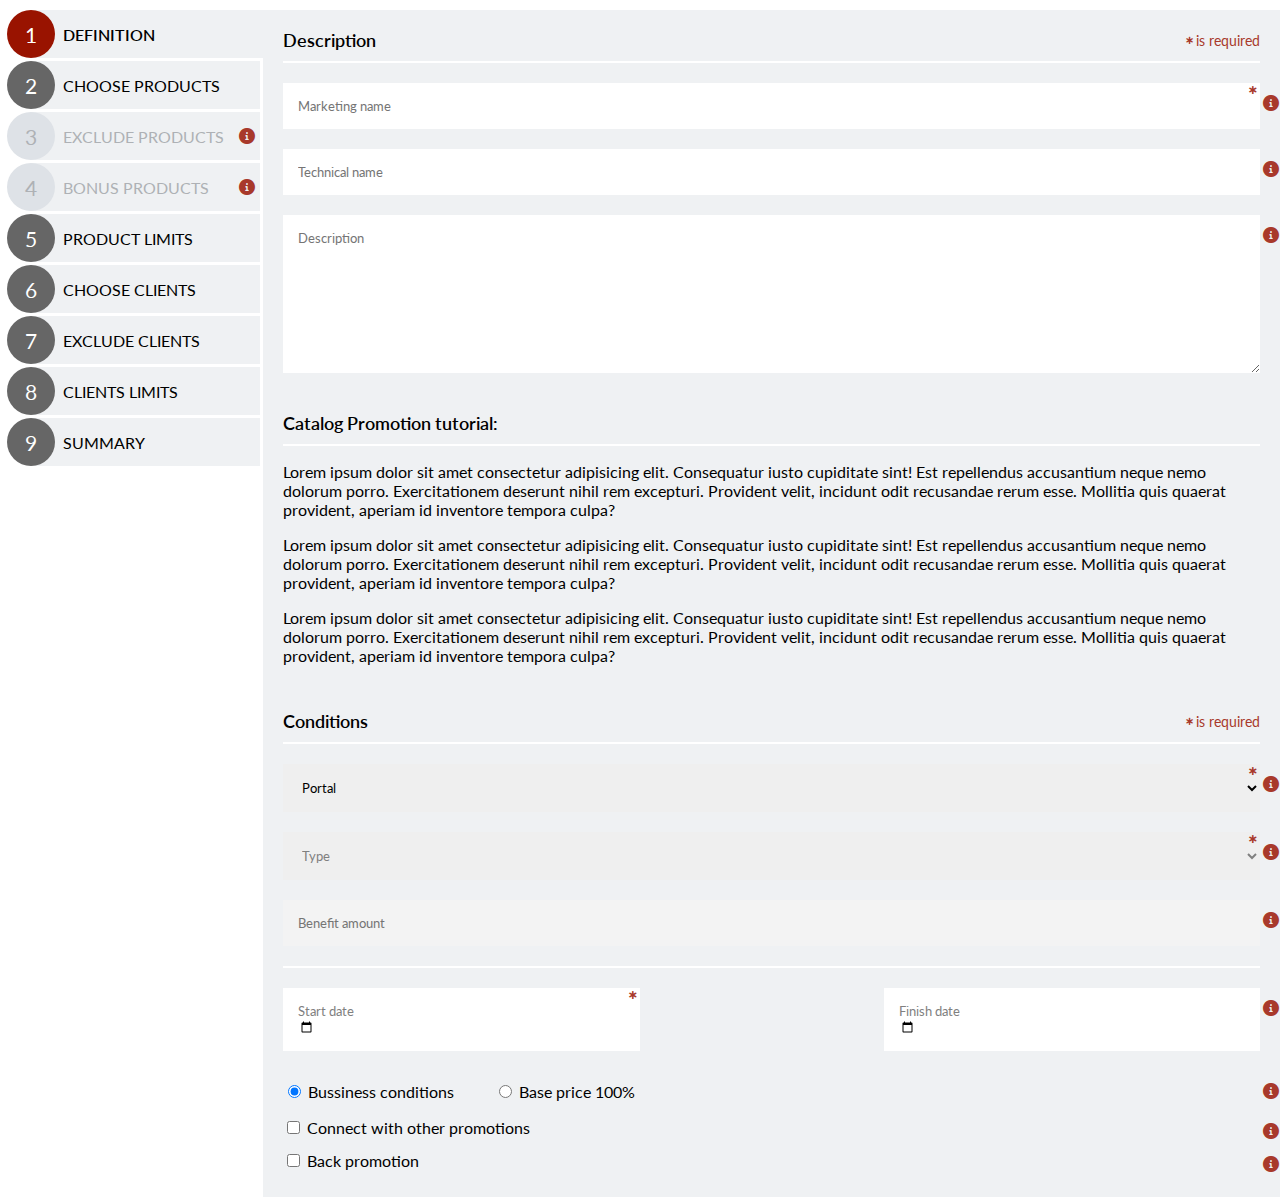
<file: index.html>
<!DOCTYPE html>
<html lang="en">
  <head>
    <meta charset="UTF-8" />
    <meta name="viewport" content="width=device-width, initial-scale=1.0" />
    <link
      rel="stylesheet"
      href="https://cdnjs.cloudflare.com/ajax/libs/font-awesome/6.0.0/css/all.min.css"
      integrity="sha512-9usAa10IRO0HhonpyAIVpjrylPvoDwiPUiKdWk5t3PyolY1cOd4DSE0Ga+ri4AuTroPR5aQvXU9xC6qOPnzFeg=="
      crossorigin="anonymous"
      referrerpolicy="no-referrer"
    />
    <link rel="stylesheet" href="style.css" />
    <script src="scripts/script.js" defer></script>
    <script src="scripts/nav.js" defer></script>

    <title>Document</title>
  </head>
  <body>
    <nav>
      <div class="menu_item active" data-redirect="index">
        <div class="step_count">1</div>
        <div class="step_name">definition</div>
      </div>
      <div class="menu_item" data-redirect="subpages/choose_products">
        <div class="step_count">2</div>
        <div class="step_name">choose products</div>
      </div>
      <div class="menu_item disabled" data-redirect="subpages/exclude_products">
        <div class="step_count">3</div>
        <div class="step_name">exclude products</div>
      </div>
      <div class="menu_item disabled" data-redirect="subpages/bonus_products">
        <div class="step_count">4</div>
        <div class="step_name">bonus products</div>
      </div>
      <div class="menu_item" data-redirect="subpages/product_limits">
        <div class="step_count">5</div>
        <div class="step_name">product limits</div>
      </div>
      <div class="menu_item" data-redirect="subpages/choose_clients">
        <div class="step_count">6</div>
        <div class="step_name">choose clients</div>
      </div>
      <div class="menu_item" data-redirect="subpages/exclude_clients">
        <div class="step_count">7</div>
        <div class="step_name">exclude clients</div>
      </div>
      <div class="menu_item" data-redirect="subpages/clients_limits">
        <div class="step_count">8</div>
        <div class="step_name">clients limits</div>
      </div>
      <div class="menu_item" data-redirect="subpages/summary">
        <div class="step_count">9</div>
        <div class="step_name">summary</div>
      </div>
    </nav>
    <main>
      <div class="data_input">
        <div class="left">
          <div class="section">
            <span class="title">
              <span class="name">Description</span>
              <span class="info"><i class="fa-solid fa-star-of-life"></i> is required</span>
            </span>
            <div class="divider"></div>
            <div class="info_icon">
              <div class="required">
                <input type="text" id="marketing_name" required placeholder="Marketing name" />
              </div>
            </div>
            <div class="info_icon">
              <input type="text" id="technical_name" placeholder="Technical name" />
            </div>
            <div class="info_icon">
              <textarea id="description" cols="30" rows="8" placeholder="Description"></textarea>
            </div>
          </div>
          <div class="section">
            <span class="title">
              <span class="name">Catalog Promotion tutorial:</span>
            </span>
            <div class="divider"></div>
            <p>
              Lorem ipsum dolor sit amet consectetur adipisicing elit. Consequatur iusto cupiditate sint! Est repellendus accusantium neque nemo dolorum porro. Exercitationem deserunt nihil rem excepturi. Provident velit, incidunt odit recusandae
              rerum esse. Mollitia quis quaerat provident, aperiam id inventore tempora culpa?
            </p>
            <p>
              Lorem ipsum dolor sit amet consectetur adipisicing elit. Consequatur iusto cupiditate sint! Est repellendus accusantium neque nemo dolorum porro. Exercitationem deserunt nihil rem excepturi. Provident velit, incidunt odit recusandae
              rerum esse. Mollitia quis quaerat provident, aperiam id inventore tempora culpa?
            </p>
            <p>
              Lorem ipsum dolor sit amet consectetur adipisicing elit. Consequatur iusto cupiditate sint! Est repellendus accusantium neque nemo dolorum porro. Exercitationem deserunt nihil rem excepturi. Provident velit, incidunt odit recusandae
              rerum esse. Mollitia quis quaerat provident, aperiam id inventore tempora culpa?
            </p>
          </div>
        </div>
        <div class="right">
          <div class="section">
            <span class="title">
              <span class="name">Conditions</span>
              <span class="info"><i class="fa-solid fa-star-of-life"></i> is required</span>
            </span>
            <div class="divider"></div>
            <div class="info_icon">
              <div class="required">
                <select required name="" id="dropdown1" value="portal">
                  <option value="portal">Portal</option>
                  <option value="lorem">Lorem</option>
                  <option value="ipsum">Ipsum</option>
                  <option value="dolor">Dolor</option>
                </select>
              </div>
            </div>
            <div class="info_icon">
              <div class="required">
                <select required name="" id="dropdown2">
                  <option value="" disabled selected hidden>Type</option>
                  <option value="sit">Sit</option>
                  <option value="amet">Amet</option>
                  <option value="consectetur">Consectetur</option>
                  <option value="adipisicing">Adipisicing</option>
                </select>
              </div>
            </div>
            <div class="info_icon">
              <input type="number" name="" id="benefit_amount" placeholder="Benefit amount" />
            </div>
            <div class="divider"></div>
            <div class="dates info_icon">
              <div class="required">
                <input required type="date" id="start_date" oninput="this.className=(this.value!=''?'has_value':'')" placeholder="Start date" />
              </div>
              <input type="date" id="finish_date" oninput="this.className=(this.value!=''?'has_value':'')" placeholder="Finish date" />
            </div>
            <div class="prices info_icon">
              <div class="radio_input">
                <input type="radio" checked name="price" id="price_bussiness" value="bussiness" />
                <label for="price_bussiness">Bussiness conditions</label>
              </div>
              <div class="radio_input">
                <input type="radio" name="price" id="price_base" value="base" />
                <label for="price_base">Base price 100%</label>
              </div>
            </div>
            <div class="info_icon">
              <input type="checkbox" name="" id="connect_w_other" />
              <label for="connect_w_other">Connect with other promotions</label>
            </div>
            <div class="info_icon">
              <input type="checkbox" name="" id="back_promotion" />
              <label for="back_promotion">Back promotion</label>
            </div>
          </div>
        </div>
      </div>
    </main>
  </body>
</html>
</file>
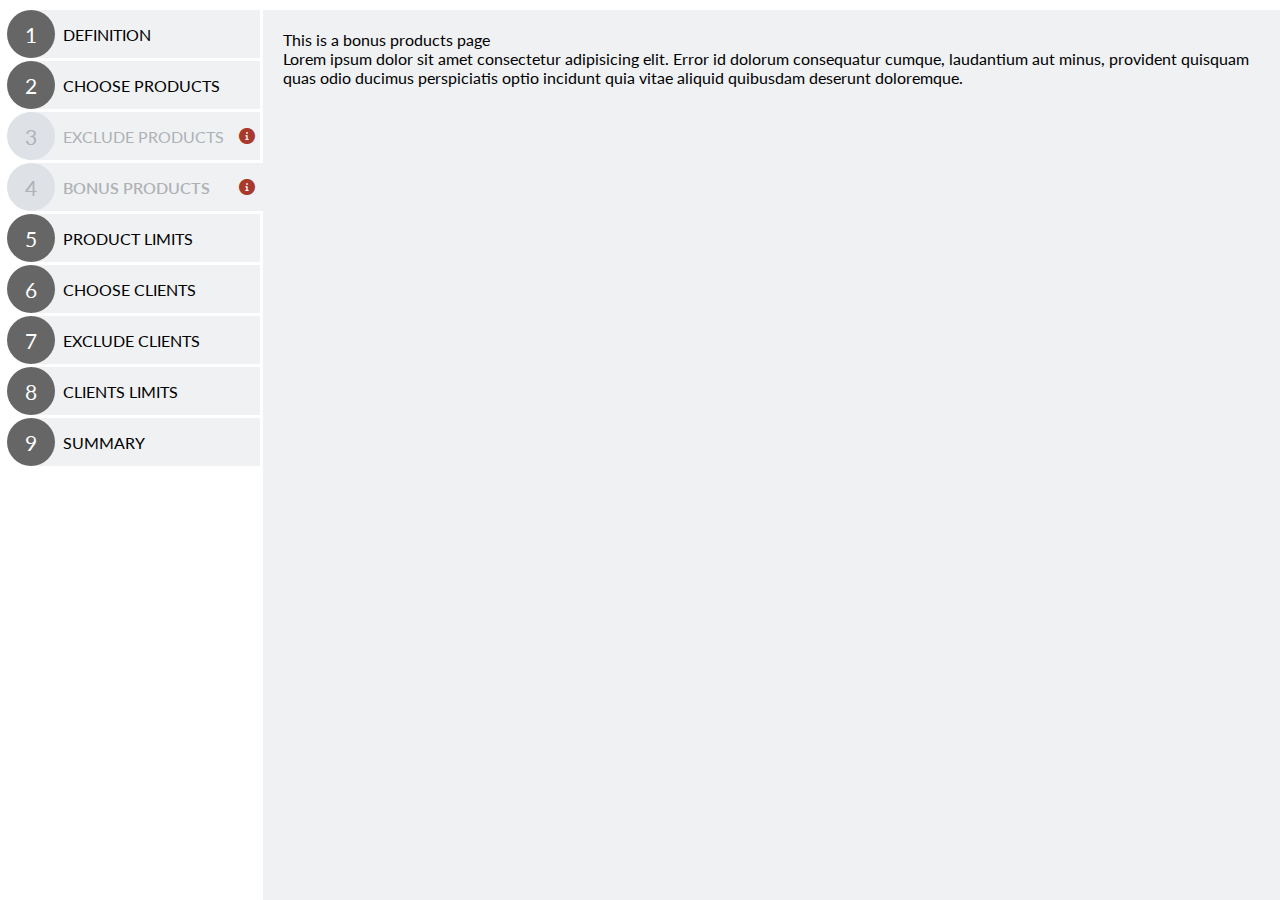
<file: subpages/bonus_products.html>
<!DOCTYPE html>
<html lang="en">
  <head>
    <meta charset="UTF-8" />
    <meta name="viewport" content="width=device-width, initial-scale=1.0" />
    <link
      rel="stylesheet"
      href="https://cdnjs.cloudflare.com/ajax/libs/font-awesome/6.0.0/css/all.min.css"
      integrity="sha512-9usAa10IRO0HhonpyAIVpjrylPvoDwiPUiKdWk5t3PyolY1cOd4DSE0Ga+ri4AuTroPR5aQvXU9xC6qOPnzFeg=="
      crossorigin="anonymous"
      referrerpolicy="no-referrer"
    />
    <link rel="stylesheet" href="../style.css" />
    <script src="../scripts/nav.js" defer></script>

    <title>Document</title>
  </head>
  <body>
    <nav>
      <div class="menu_item" data-redirect="index">
        <div class="step_count">1</div>
        <div class="step_name">definition</div>
      </div>
      <div class="menu_item" data-redirect="subpages/choose_products">
        <div class="step_count">2</div>
        <div class="step_name">choose products</div>
      </div>
      <div class="menu_item disabled" data-redirect="subpages/exclude_products">
        <div class="step_count">3</div>
        <div class="step_name">exclude products</div>
      </div>
      <div class="menu_item disabled active" data-redirect="subpages/bonus_products">
        <div class="step_count">4</div>
        <div class="step_name">bonus products</div>
      </div>
      <div class="menu_item" data-redirect="subpages/product_limits">
        <div class="step_count">5</div>
        <div class="step_name">product limits</div>
      </div>
      <div class="menu_item" data-redirect="subpages/choose_clients">
        <div class="step_count">6</div>
        <div class="step_name">choose clients</div>
      </div>
      <div class="menu_item" data-redirect="subpages/exclude_clients">
        <div class="step_count">7</div>
        <div class="step_name">exclude clients</div>
      </div>
      <div class="menu_item" data-redirect="subpages/clients_limits">
        <div class="step_count">8</div>
        <div class="step_name">clients limits</div>
      </div>
      <div class="menu_item" data-redirect="subpages/summary">
        <div class="step_count">9</div>
        <div class="step_name">summary</div>
      </div>
    </nav>
    <main>
      This is a bonus products page
      <br />
      Lorem ipsum dolor sit amet consectetur adipisicing elit. Error id dolorum consequatur cumque, laudantium aut minus, provident quisquam quas odio ducimus perspiciatis optio incidunt quia vitae aliquid quibusdam deserunt doloremque.
    </main>
  </body>
</html>
</file>
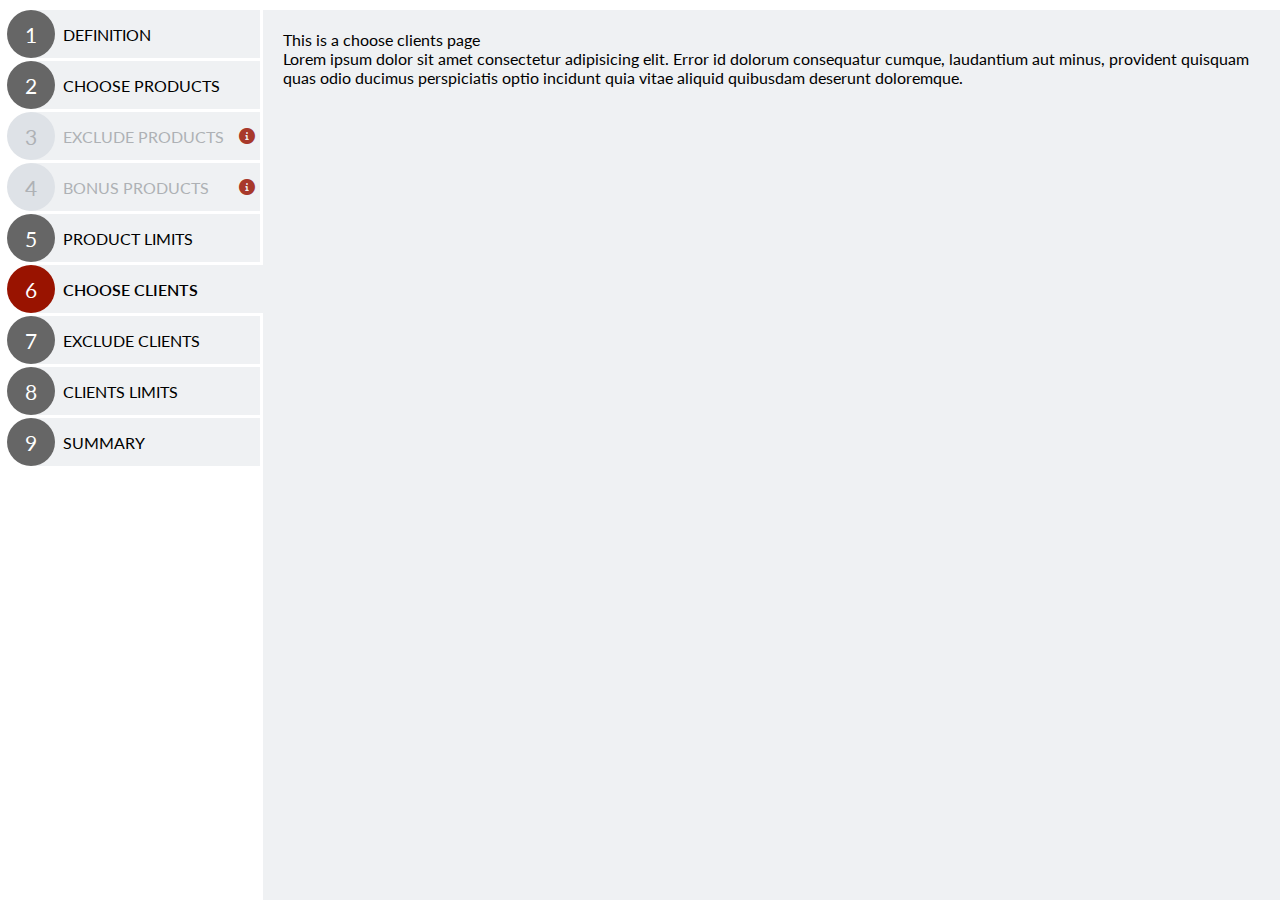
<file: subpages/choose_clients.html>
<!DOCTYPE html>
<html lang="en">
  <head>
    <meta charset="UTF-8" />
    <meta name="viewport" content="width=device-width, initial-scale=1.0" />
    <link
      rel="stylesheet"
      href="https://cdnjs.cloudflare.com/ajax/libs/font-awesome/6.0.0/css/all.min.css"
      integrity="sha512-9usAa10IRO0HhonpyAIVpjrylPvoDwiPUiKdWk5t3PyolY1cOd4DSE0Ga+ri4AuTroPR5aQvXU9xC6qOPnzFeg=="
      crossorigin="anonymous"
      referrerpolicy="no-referrer"
    />
    <link rel="stylesheet" href="../style.css" />
    <script src="../scripts/nav.js" defer></script>

    <title>Document</title>
  </head>
  <body>
    <nav>
      <div class="menu_item" data-redirect="index">
        <div class="step_count">1</div>
        <div class="step_name">definition</div>
      </div>
      <div class="menu_item" data-redirect="subpages/choose_products">
        <div class="step_count">2</div>
        <div class="step_name">choose products</div>
      </div>
      <div class="menu_item disabled" data-redirect="subpages/exclude_products">
        <div class="step_count">3</div>
        <div class="step_name">exclude products</div>
      </div>
      <div class="menu_item disabled" data-redirect="subpages/bonus_products">
        <div class="step_count">4</div>
        <div class="step_name">bonus products</div>
      </div>
      <div class="menu_item" data-redirect="subpages/product_limits">
        <div class="step_count">5</div>
        <div class="step_name">product limits</div>
      </div>
      <div class="menu_item active" data-redirect="subpages/choose_clients">
        <div class="step_count">6</div>
        <div class="step_name">choose clients</div>
      </div>
      <div class="menu_item" data-redirect="subpages/exclude_clients">
        <div class="step_count">7</div>
        <div class="step_name">exclude clients</div>
      </div>
      <div class="menu_item" data-redirect="subpages/clients_limits">
        <div class="step_count">8</div>
        <div class="step_name">clients limits</div>
      </div>
      <div class="menu_item" data-redirect="subpages/summary">
        <div class="step_count">9</div>
        <div class="step_name">summary</div>
      </div>
    </nav>
    <main>
      This is a choose clients page
      <br />
      Lorem ipsum dolor sit amet consectetur adipisicing elit. Error id dolorum consequatur cumque, laudantium aut minus, provident quisquam quas odio ducimus perspiciatis optio incidunt quia vitae aliquid quibusdam deserunt doloremque.
    </main>
  </body>
</html>
</file>
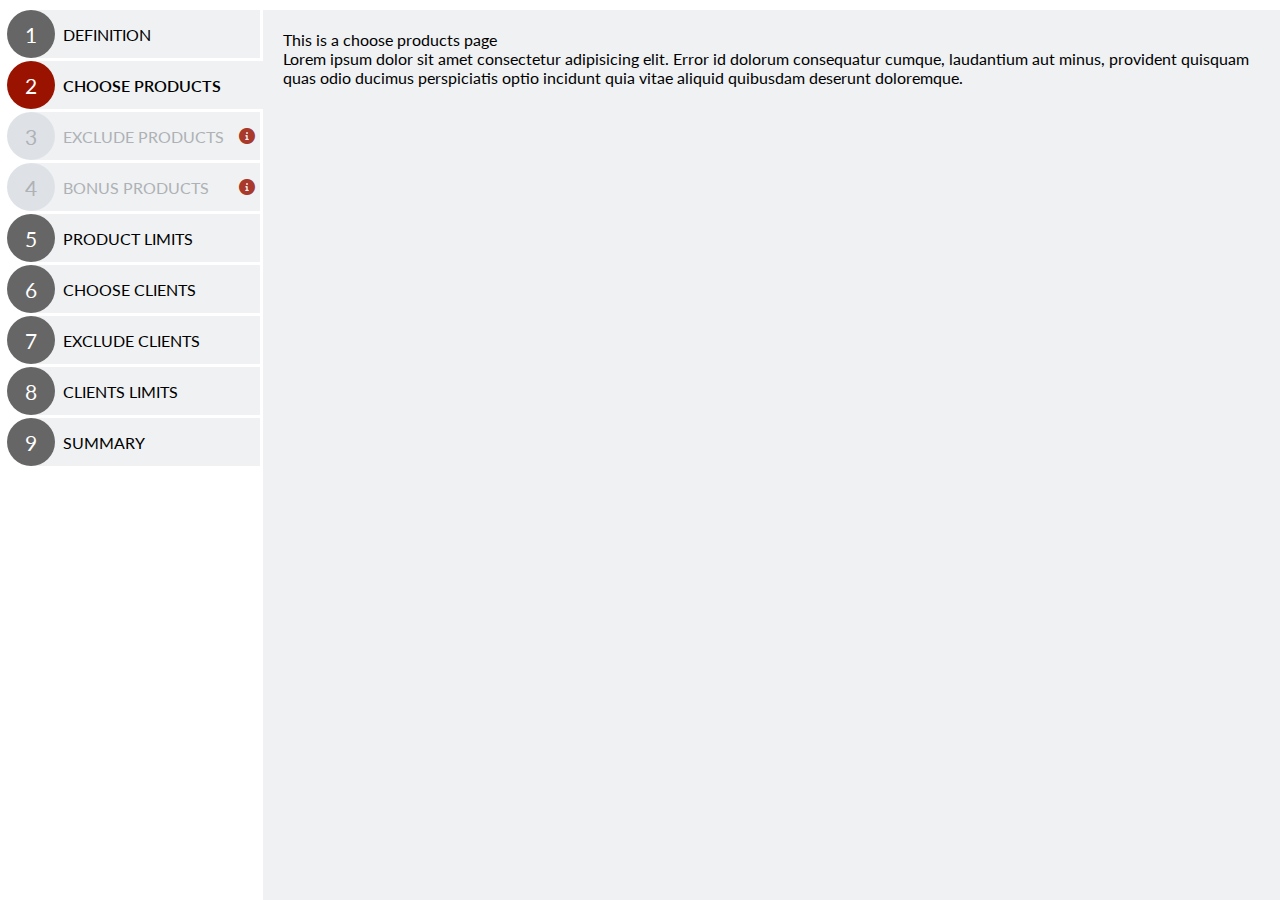
<file: subpages/choose_products.html>
<!DOCTYPE html>
<html lang="en">
  <head>
    <meta charset="UTF-8" />
    <meta name="viewport" content="width=device-width, initial-scale=1.0" />
    <link
      rel="stylesheet"
      href="https://cdnjs.cloudflare.com/ajax/libs/font-awesome/6.0.0/css/all.min.css"
      integrity="sha512-9usAa10IRO0HhonpyAIVpjrylPvoDwiPUiKdWk5t3PyolY1cOd4DSE0Ga+ri4AuTroPR5aQvXU9xC6qOPnzFeg=="
      crossorigin="anonymous"
      referrerpolicy="no-referrer"
    />
    <link rel="stylesheet" href="../style.css" />
    <script src="../scripts/nav.js" defer></script>

    <title>Document</title>
  </head>
  <body>
    <nav>
      <div class="menu_item" data-redirect="index">
        <div class="step_count">1</div>
        <div class="step_name">definition</div>
      </div>
      <div class="menu_item active" data-redirect="subpages/choose_products">
        <div class="step_count">2</div>
        <div class="step_name">choose products</div>
      </div>
      <div class="menu_item disabled" data-redirect="subpages/exclude_products">
        <div class="step_count">3</div>
        <div class="step_name">exclude products</div>
      </div>
      <div class="menu_item disabled" data-redirect="subpages/bonus_products">
        <div class="step_count">4</div>
        <div class="step_name">bonus products</div>
      </div>
      <div class="menu_item" data-redirect="subpages/product_limits">
        <div class="step_count">5</div>
        <div class="step_name">product limits</div>
      </div>
      <div class="menu_item" data-redirect="subpages/choose_clients">
        <div class="step_count">6</div>
        <div class="step_name">choose clients</div>
      </div>
      <div class="menu_item" data-redirect="subpages/exclude_clients">
        <div class="step_count">7</div>
        <div class="step_name">exclude clients</div>
      </div>
      <div class="menu_item" data-redirect="subpages/clients_limits">
        <div class="step_count">8</div>
        <div class="step_name">clients limits</div>
      </div>
      <div class="menu_item" data-redirect="subpages/summary">
        <div class="step_count">9</div>
        <div class="step_name">summary</div>
      </div>
    </nav>
    <main>
      This is a choose products page
      <br />
      Lorem ipsum dolor sit amet consectetur adipisicing elit. Error id dolorum consequatur cumque, laudantium aut minus, provident quisquam quas odio ducimus perspiciatis optio incidunt quia vitae aliquid quibusdam deserunt doloremque.
    </main>
  </body>
</html>
</file>
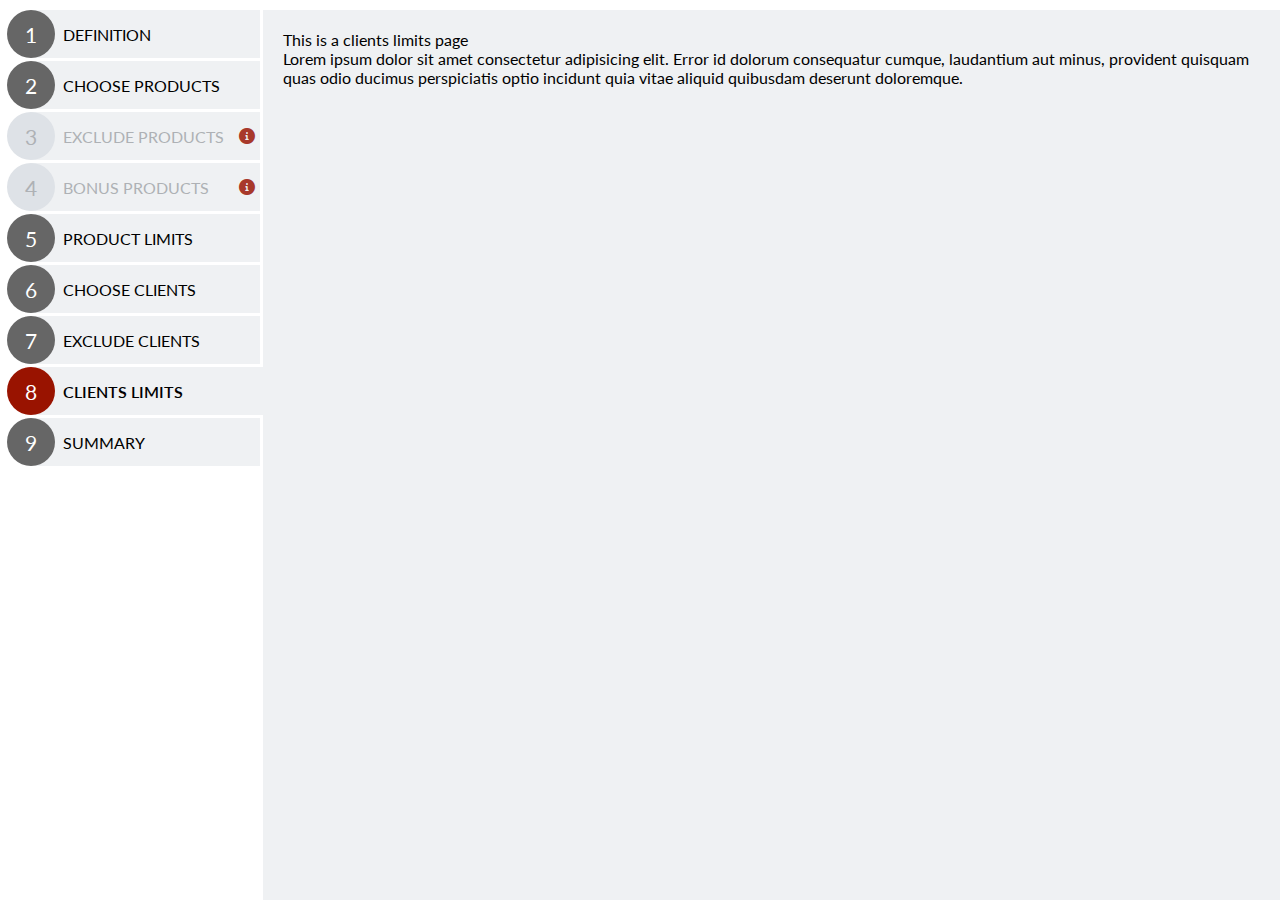
<file: subpages/clients_limits.html>
<!DOCTYPE html>
<html lang="en">
  <head>
    <meta charset="UTF-8" />
    <meta name="viewport" content="width=device-width, initial-scale=1.0" />
    <link
      rel="stylesheet"
      href="https://cdnjs.cloudflare.com/ajax/libs/font-awesome/6.0.0/css/all.min.css"
      integrity="sha512-9usAa10IRO0HhonpyAIVpjrylPvoDwiPUiKdWk5t3PyolY1cOd4DSE0Ga+ri4AuTroPR5aQvXU9xC6qOPnzFeg=="
      crossorigin="anonymous"
      referrerpolicy="no-referrer"
    />
    <link rel="stylesheet" href="../style.css" />
    <script src="../scripts/nav.js" defer></script>

    <title>Document</title>
  </head>
  <body>
    <nav>
      <div class="menu_item" data-redirect="index">
        <div class="step_count">1</div>
        <div class="step_name">definition</div>
      </div>
      <div class="menu_item" data-redirect="subpages/choose_products">
        <div class="step_count">2</div>
        <div class="step_name">choose products</div>
      </div>
      <div class="menu_item disabled" data-redirect="subpages/exclude_products">
        <div class="step_count">3</div>
        <div class="step_name">exclude products</div>
      </div>
      <div class="menu_item disabled" data-redirect="subpages/bonus_products">
        <div class="step_count">4</div>
        <div class="step_name">bonus products</div>
      </div>
      <div class="menu_item" data-redirect="subpages/product_limits">
        <div class="step_count">5</div>
        <div class="step_name">product limits</div>
      </div>
      <div class="menu_item" data-redirect="subpages/choose_clients">
        <div class="step_count">6</div>
        <div class="step_name">choose clients</div>
      </div>
      <div class="menu_item" data-redirect="subpages/exclude_clients">
        <div class="step_count">7</div>
        <div class="step_name">exclude clients</div>
      </div>
      <div class="menu_item active" data-redirect="subpages/clients_limits">
        <div class="step_count">8</div>
        <div class="step_name">clients limits</div>
      </div>
      <div class="menu_item" data-redirect="subpages/summary">
        <div class="step_count">9</div>
        <div class="step_name">summary</div>
      </div>
    </nav>
    <main>
      This is a clients limits page
      <br />
      Lorem ipsum dolor sit amet consectetur adipisicing elit. Error id dolorum consequatur cumque, laudantium aut minus, provident quisquam quas odio ducimus perspiciatis optio incidunt quia vitae aliquid quibusdam deserunt doloremque.
    </main>
  </body>
</html>
</file>
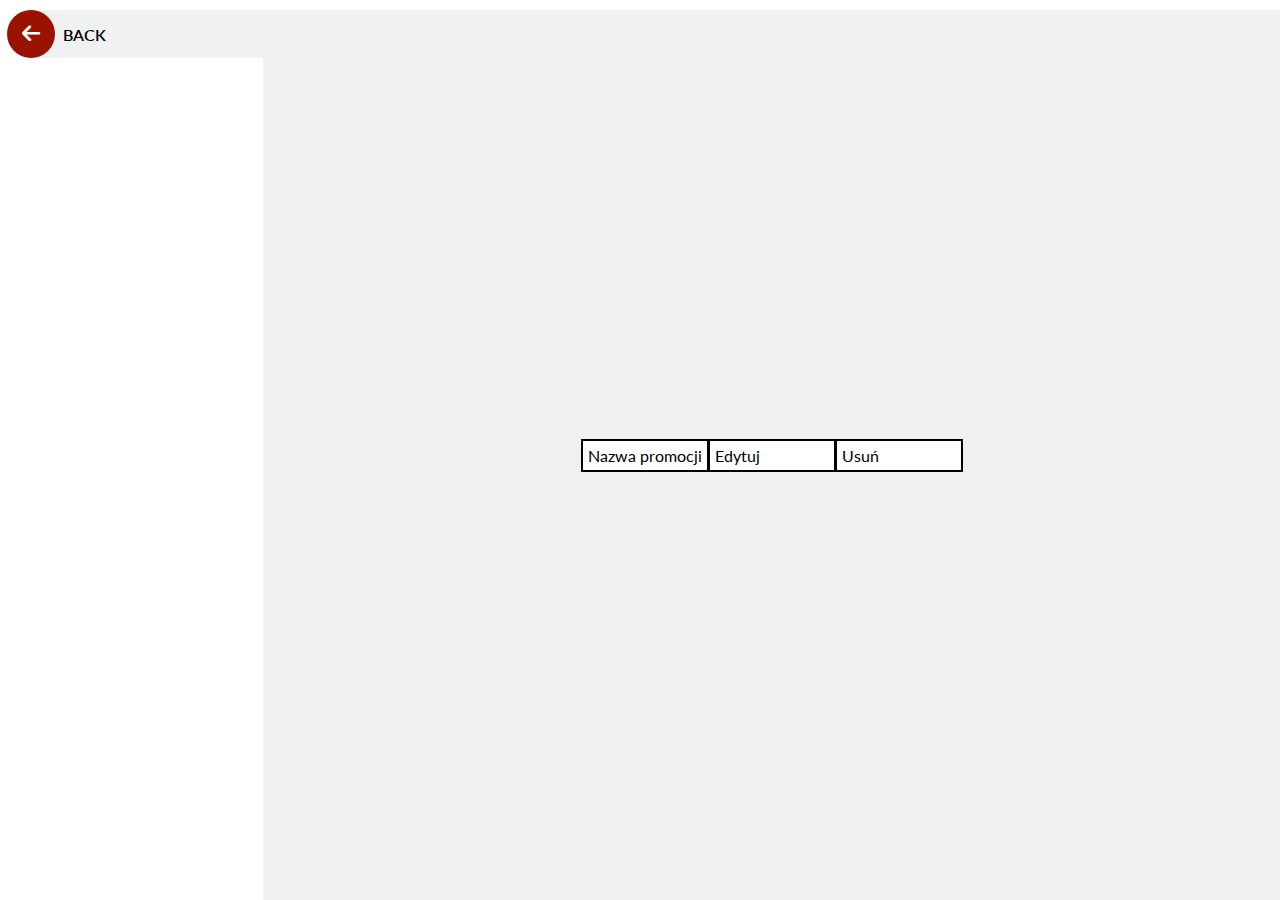
<file: subpages/data_view.html>
<!DOCTYPE html>
<html lang="en">
  <head>
    <meta charset="UTF-8" />
    <meta name="viewport" content="width=device-width, initial-scale=1.0" />
    <link
      rel="stylesheet"
      href="https://cdnjs.cloudflare.com/ajax/libs/font-awesome/6.0.0/css/all.min.css"
      integrity="sha512-9usAa10IRO0HhonpyAIVpjrylPvoDwiPUiKdWk5t3PyolY1cOd4DSE0Ga+ri4AuTroPR5aQvXU9xC6qOPnzFeg=="
      crossorigin="anonymous"
      referrerpolicy="no-referrer"
    />
    <link rel="stylesheet" href="../style.css" />
    <script src="../scripts/nav.js" defer></script>
    <script src="../scripts/data_view.js" defer></script>

    <title>Document</title>
  </head>
  <body>
    <nav>
      <div class="menu_item active" data-redirect="index">
        <div class="step_count"><i class="fa-solid fa-arrow-left"></i></div>
        <div class="step_name">Back</div>
      </div>
    </nav>
    <main>
      <div class="table"><span>Nazwa promocji</span><span>Edytuj</span><span>Usuń</span></div>
    </main>
  </body>
</html>
</file>
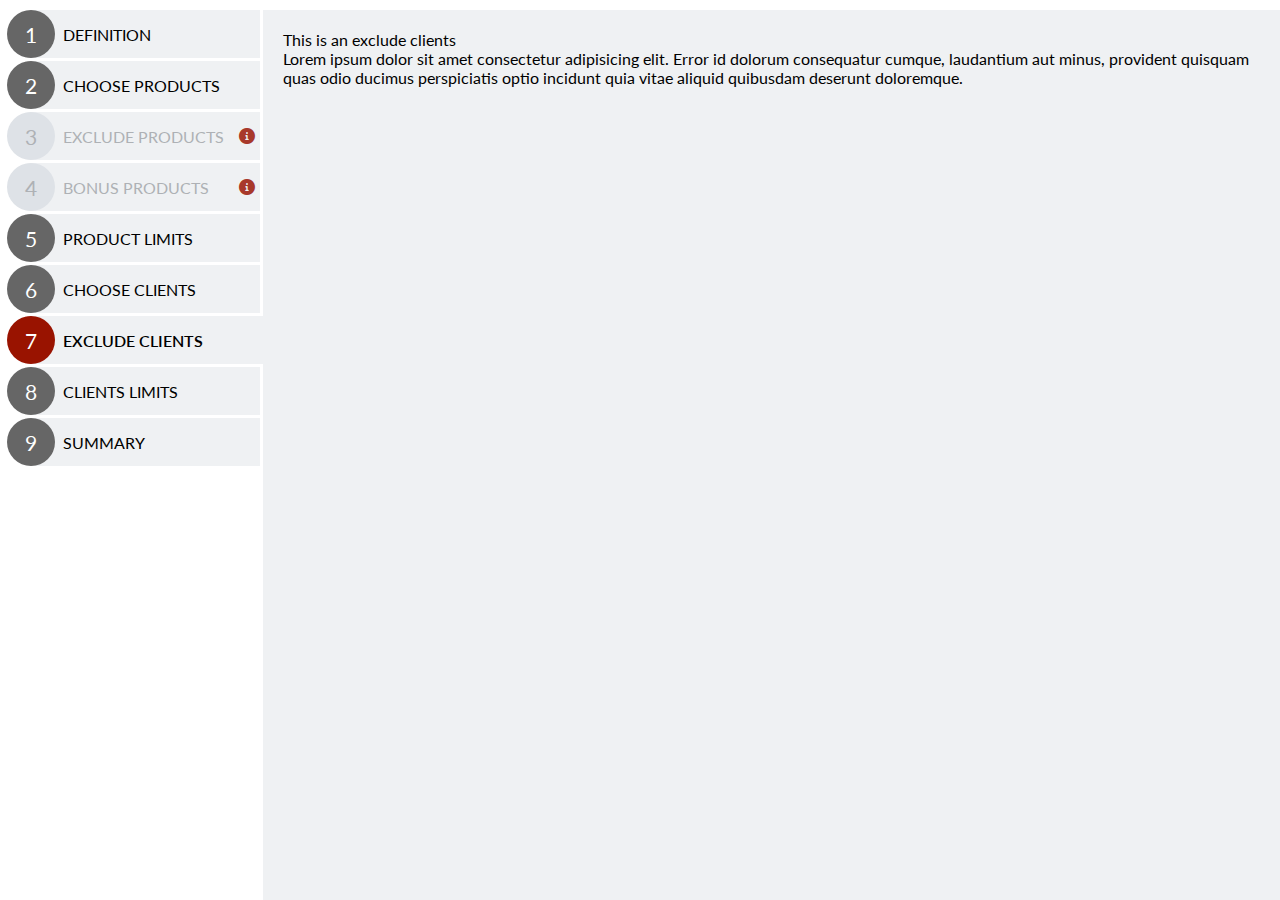
<file: subpages/exclude_clients.html>
<!DOCTYPE html>
<html lang="en">
  <head>
    <meta charset="UTF-8" />
    <meta name="viewport" content="width=device-width, initial-scale=1.0" />
    <link
      rel="stylesheet"
      href="https://cdnjs.cloudflare.com/ajax/libs/font-awesome/6.0.0/css/all.min.css"
      integrity="sha512-9usAa10IRO0HhonpyAIVpjrylPvoDwiPUiKdWk5t3PyolY1cOd4DSE0Ga+ri4AuTroPR5aQvXU9xC6qOPnzFeg=="
      crossorigin="anonymous"
      referrerpolicy="no-referrer"
    />
    <link rel="stylesheet" href="../style.css" />
    <script src="../scripts/nav.js" defer></script>

    <title>Document</title>
  </head>
  <body>
    <nav>
      <div class="menu_item" data-redirect="index">
        <div class="step_count">1</div>
        <div class="step_name">definition</div>
      </div>
      <div class="menu_item" data-redirect="subpages/choose_products">
        <div class="step_count">2</div>
        <div class="step_name">choose products</div>
      </div>
      <div class="menu_item disabled" data-redirect="subpages/exclude_products">
        <div class="step_count">3</div>
        <div class="step_name">exclude products</div>
      </div>
      <div class="menu_item disabled" data-redirect="subpages/bonus_products">
        <div class="step_count">4</div>
        <div class="step_name">bonus products</div>
      </div>
      <div class="menu_item" data-redirect="subpages/product_limits">
        <div class="step_count">5</div>
        <div class="step_name">product limits</div>
      </div>
      <div class="menu_item" data-redirect="subpages/choose_clients">
        <div class="step_count">6</div>
        <div class="step_name">choose clients</div>
      </div>
      <div class="menu_item active" data-redirect="subpages/exclude_clients">
        <div class="step_count">7</div>
        <div class="step_name">exclude clients</div>
      </div>
      <div class="menu_item" data-redirect="subpages/clients_limits">
        <div class="step_count">8</div>
        <div class="step_name">clients limits</div>
      </div>
      <div class="menu_item" data-redirect="subpages/summary">
        <div class="step_count">9</div>
        <div class="step_name">summary</div>
      </div>
    </nav>
    <main>
      This is an exclude clients
      <br />
      Lorem ipsum dolor sit amet consectetur adipisicing elit. Error id dolorum consequatur cumque, laudantium aut minus, provident quisquam quas odio ducimus perspiciatis optio incidunt quia vitae aliquid quibusdam deserunt doloremque.
    </main>
  </body>
</html>
</file>
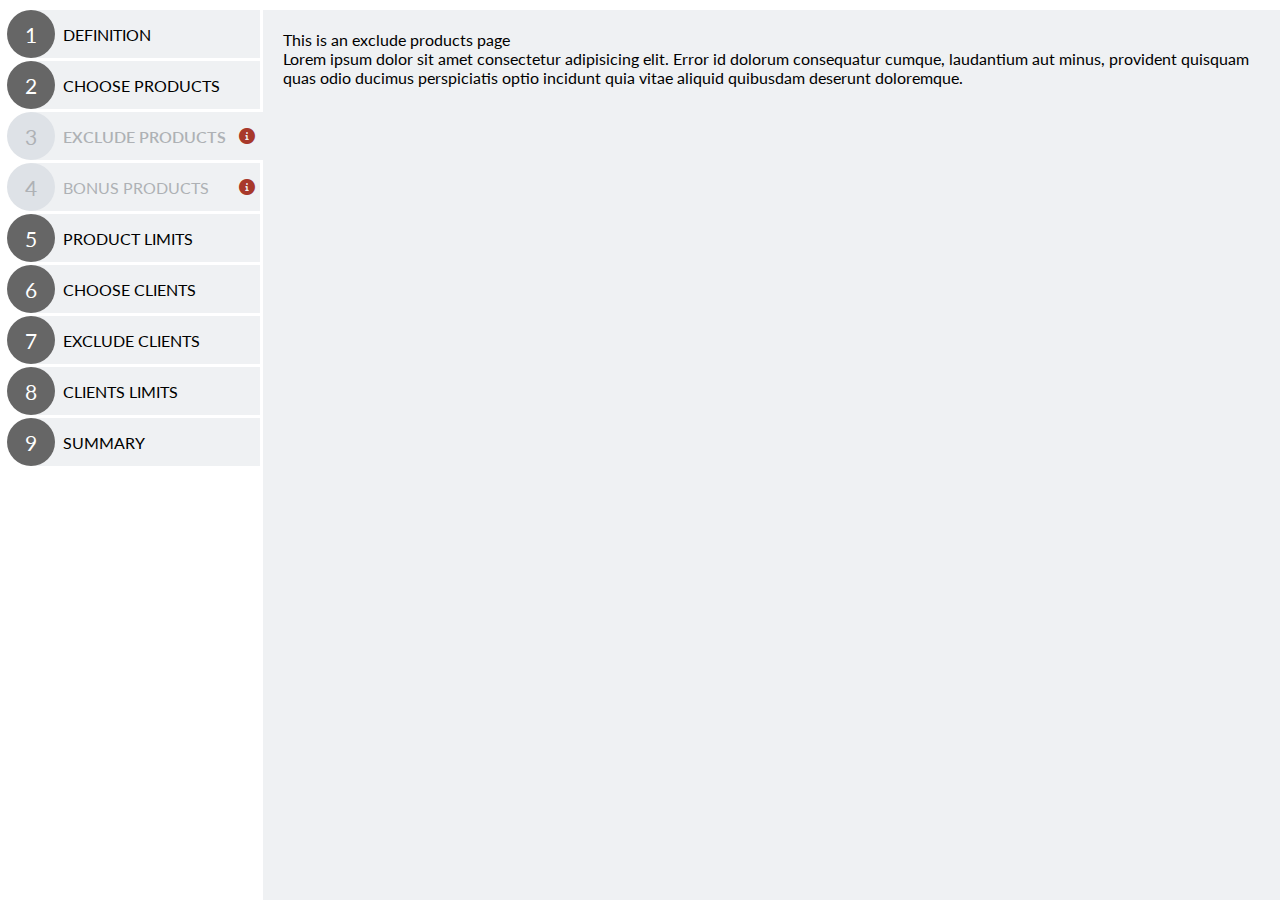
<file: subpages/exclude_products.html>
<!DOCTYPE html>
<html lang="en">
  <head>
    <meta charset="UTF-8" />
    <meta name="viewport" content="width=device-width, initial-scale=1.0" />
    <link
      rel="stylesheet"
      href="https://cdnjs.cloudflare.com/ajax/libs/font-awesome/6.0.0/css/all.min.css"
      integrity="sha512-9usAa10IRO0HhonpyAIVpjrylPvoDwiPUiKdWk5t3PyolY1cOd4DSE0Ga+ri4AuTroPR5aQvXU9xC6qOPnzFeg=="
      crossorigin="anonymous"
      referrerpolicy="no-referrer"
    />
    <link rel="stylesheet" href="../style.css" />
    <script src="../scripts/nav.js" defer></script>

    <title>Document</title>
  </head>
  <body>
    <nav>
      <div class="menu_item" data-redirect="index">
        <div class="step_count">1</div>
        <div class="step_name">definition</div>
      </div>
      <div class="menu_item" data-redirect="subpages/choose_products">
        <div class="step_count">2</div>
        <div class="step_name">choose products</div>
      </div>
      <div class="menu_item disabled active" data-redirect="subpages/exclude_products">
        <div class="step_count">3</div>
        <div class="step_name">exclude products</div>
      </div>
      <div class="menu_item disabled" data-redirect="subpages/bonus_products">
        <div class="step_count">4</div>
        <div class="step_name">bonus products</div>
      </div>
      <div class="menu_item" data-redirect="subpages/product_limits">
        <div class="step_count">5</div>
        <div class="step_name">product limits</div>
      </div>
      <div class="menu_item" data-redirect="subpages/choose_clients">
        <div class="step_count">6</div>
        <div class="step_name">choose clients</div>
      </div>
      <div class="menu_item" data-redirect="subpages/exclude_clients">
        <div class="step_count">7</div>
        <div class="step_name">exclude clients</div>
      </div>
      <div class="menu_item" data-redirect="subpages/clients_limits">
        <div class="step_count">8</div>
        <div class="step_name">clients limits</div>
      </div>
      <div class="menu_item" data-redirect="subpages/summary">
        <div class="step_count">9</div>
        <div class="step_name">summary</div>
      </div>
    </nav>
    <main>
      This is an exclude products page
      <br />
      Lorem ipsum dolor sit amet consectetur adipisicing elit. Error id dolorum consequatur cumque, laudantium aut minus, provident quisquam quas odio ducimus perspiciatis optio incidunt quia vitae aliquid quibusdam deserunt doloremque.
    </main>
  </body>
</html>
</file>
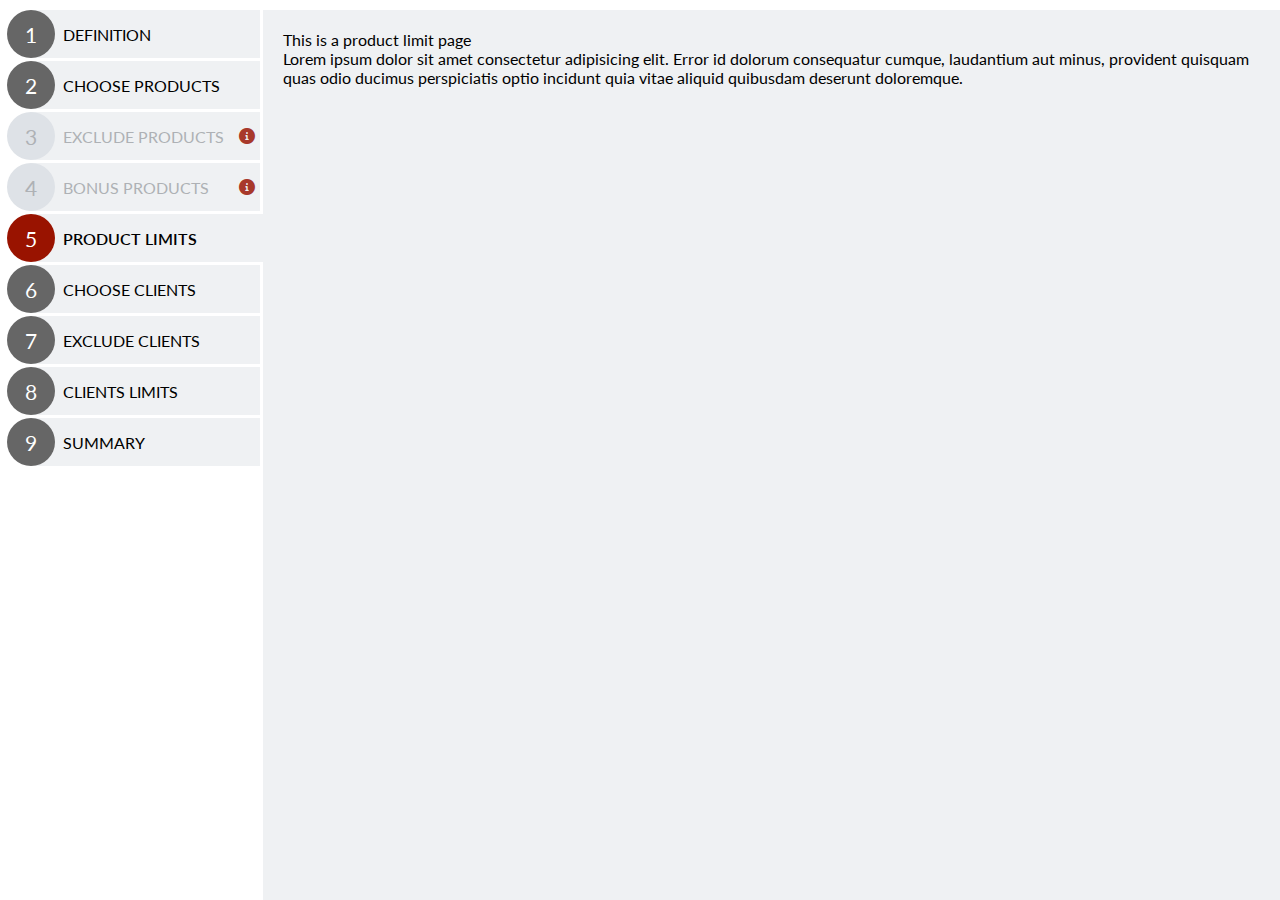
<file: subpages/product_limits.html>
<!DOCTYPE html>
<html lang="en">
  <head>
    <meta charset="UTF-8" />
    <meta name="viewport" content="width=device-width, initial-scale=1.0" />
    <link
      rel="stylesheet"
      href="https://cdnjs.cloudflare.com/ajax/libs/font-awesome/6.0.0/css/all.min.css"
      integrity="sha512-9usAa10IRO0HhonpyAIVpjrylPvoDwiPUiKdWk5t3PyolY1cOd4DSE0Ga+ri4AuTroPR5aQvXU9xC6qOPnzFeg=="
      crossorigin="anonymous"
      referrerpolicy="no-referrer"
    />
    <link rel="stylesheet" href="../style.css" />
    <script src="../scripts/nav.js" defer></script>

    <title>Document</title>
  </head>
  <body>
    <nav>
      <div class="menu_item" data-redirect="index">
        <div class="step_count">1</div>
        <div class="step_name">definition</div>
      </div>
      <div class="menu_item" data-redirect="subpages/choose_products">
        <div class="step_count">2</div>
        <div class="step_name">choose products</div>
      </div>
      <div class="menu_item disabled" data-redirect="subpages/exclude_products">
        <div class="step_count">3</div>
        <div class="step_name">exclude products</div>
      </div>
      <div class="menu_item disabled" data-redirect="subpages/bonus_products">
        <div class="step_count">4</div>
        <div class="step_name">bonus products</div>
      </div>
      <div class="menu_item active" data-redirect="subpages/product_limits">
        <div class="step_count">5</div>
        <div class="step_name">product limits</div>
      </div>
      <div class="menu_item" data-redirect="subpages/choose_clients">
        <div class="step_count">6</div>
        <div class="step_name">choose clients</div>
      </div>
      <div class="menu_item" data-redirect="subpages/exclude_clients">
        <div class="step_count">7</div>
        <div class="step_name">exclude clients</div>
      </div>
      <div class="menu_item" data-redirect="subpages/clients_limits">
        <div class="step_count">8</div>
        <div class="step_name">clients limits</div>
      </div>
      <div class="menu_item" data-redirect="subpages/summary">
        <div class="step_count">9</div>
        <div class="step_name">summary</div>
      </div>
    </nav>
    <main>
      This is a product limit page
      <br />
      Lorem ipsum dolor sit amet consectetur adipisicing elit. Error id dolorum consequatur cumque, laudantium aut minus, provident quisquam quas odio ducimus perspiciatis optio incidunt quia vitae aliquid quibusdam deserunt doloremque.
    </main>
  </body>
</html>
</file>
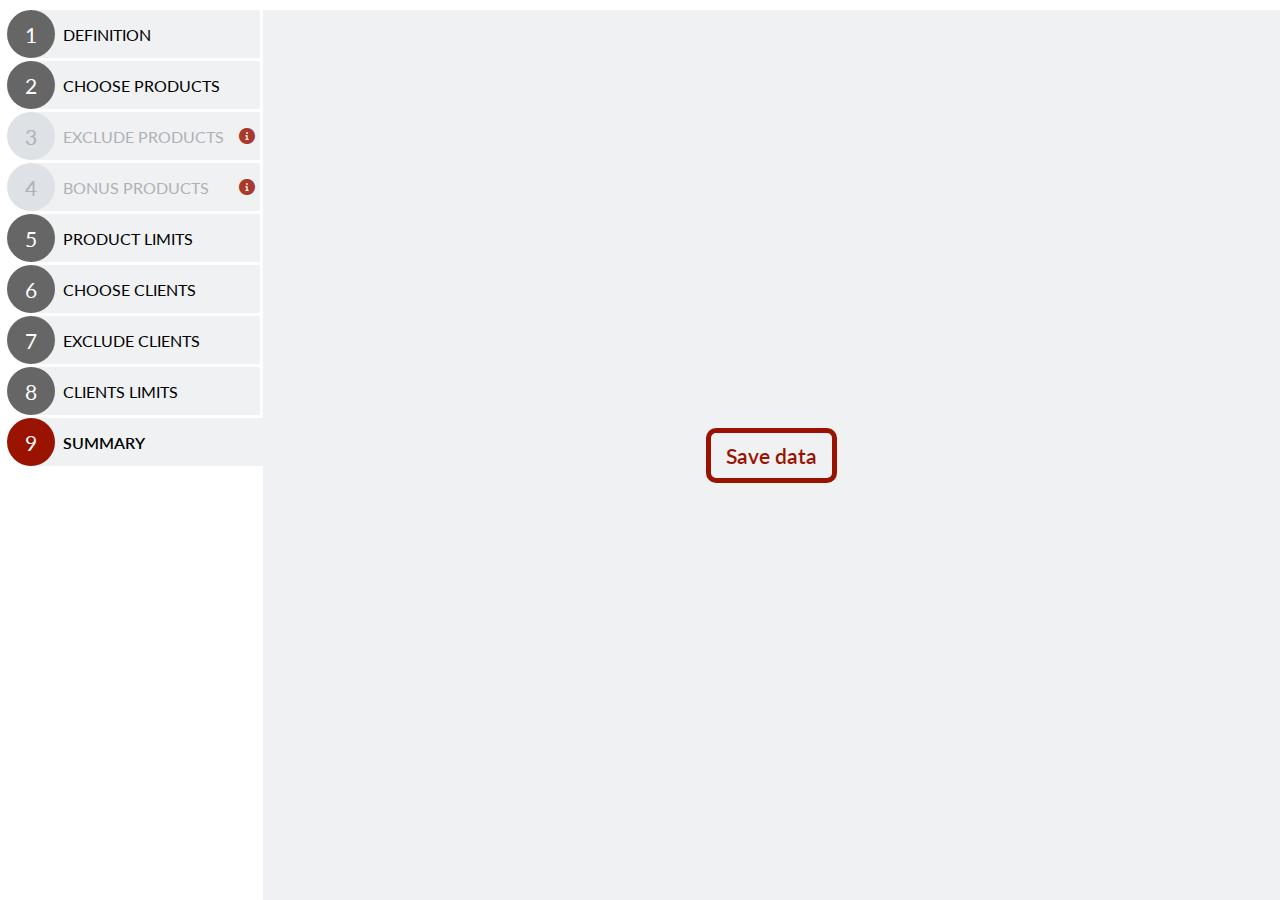
<file: subpages/summary.html>
<!DOCTYPE html>
<html lang="en">
  <head>
    <meta charset="UTF-8" />
    <meta name="viewport" content="width=device-width, initial-scale=1.0" />
    <link
      rel="stylesheet"
      href="https://cdnjs.cloudflare.com/ajax/libs/font-awesome/6.0.0/css/all.min.css"
      integrity="sha512-9usAa10IRO0HhonpyAIVpjrylPvoDwiPUiKdWk5t3PyolY1cOd4DSE0Ga+ri4AuTroPR5aQvXU9xC6qOPnzFeg=="
      crossorigin="anonymous"
      referrerpolicy="no-referrer"
    />
    <link rel="stylesheet" href="../style.css" />
    <script src="../scripts/nav.js" defer></script>
    <script src="../scripts/summary.js" defer></script>

    <title>Document</title>
  </head>
  <body>
    <nav>
      <div class="menu_item" data-redirect="index">
        <div class="step_count">1</div>
        <div class="step_name">definition</div>
      </div>
      <div class="menu_item" data-redirect="subpages/choose_products">
        <div class="step_count">2</div>
        <div class="step_name">choose products</div>
      </div>
      <div class="menu_item disabled" data-redirect="subpages/exclude_products">
        <div class="step_count">3</div>
        <div class="step_name">exclude products</div>
      </div>
      <div class="menu_item disabled" data-redirect="subpages/bonus_products">
        <div class="step_count">4</div>
        <div class="step_name">bonus products</div>
      </div>
      <div class="menu_item" data-redirect="subpages/product_limits">
        <div class="step_count">5</div>
        <div class="step_name">product limits</div>
      </div>
      <div class="menu_item" data-redirect="subpages/choose_clients">
        <div class="step_count">6</div>
        <div class="step_name">choose clients</div>
      </div>
      <div class="menu_item" data-redirect="subpages/exclude_clients">
        <div class="step_count">7</div>
        <div class="step_name">exclude clients</div>
      </div>
      <div class="menu_item" data-redirect="subpages/clients_limits">
        <div class="step_count">8</div>
        <div class="step_name">clients limits</div>
      </div>
      <div class="menu_item active" data-redirect="subpages/summary">
        <div class="step_count">9</div>
        <div class="step_name">summary</div>
      </div>
    </nav>
    <main>
      <button id="save" class="save">Save data</button>
    </main>
  </body>
</html>
</file>
<file: style.css>
@import url("https://fonts.googleapis.com/css2?family=Lato:wght@100;300;400;700;900&display=swap");
* {
  box-sizing: border-box;
  font-family: "Lato", sans-serif;
}
body {
  display: grid;
  grid-template-columns: 20vw 1fr;
  margin: 0;
  padding-left: 7px;
  padding-top: 10px;
  font-family: "Lato", sans-serif;
  min-height: 100vh;
}
select:has(option[hidden]:checked):not(:focus-visible) {
  color: gray;
}
input[type="date"]:not(.has_value)::before {
  color: gray;
  width: 100%;
  content: attr(placeholder);
}
input[type="date"]:not(.has_value)::-webkit-datetime-edit {
  display: none !important;
}
nav {
  display: flex;
  flex-direction: column;
  gap: 3px;
}
.menu_item {
  position: relative;
  padding-left: 1.5rem;
  height: 3rem;
  cursor: pointer;
}
.step_count {
  position: absolute;
  top: 0;
  left: 0;
  display: grid;
  place-items: center;
  width: 3rem;
  height: 3rem;
  background-color: #666666;
  color: white;
  font-size: 1.3em;
  border-radius: 100%;
}
.step_name {
  display: flex;
  align-items: center;
  width: 100%;
  height: 100%;
  background-color: #eff1f3;
  border-right: 3px solid white;
  padding-left: 2rem;
  text-transform: uppercase;
  z-index: -1;
}
.menu_item.active .step_count {
  background-color: #991300;
}
.menu_item.active .step_name {
  border-right: none;
  font-weight: 600;
}
.menu_item.disabled {
  cursor: not-allowed !important;
}
.menu_item.disabled::after {
  position: absolute;
  font-family: "FontAwesome";
  content: "\f05a";
  top: 50%;
  right: 0;
  translate: -50% -50%;
  color: #a8392b;
}
.menu_item.disabled .step_count {
  color: #aeb1b5;
  background-color: #dee2e7;
}
.menu_item.disabled .step_name {
  color: #aeb1b5;
}
.divider {
  width: 100%;
  height: 2px;
  background-color: white;
  margin-block: 10px;
}
main {
  display: flex;
}
main {
  height: 100%;
  background-color: #eff1f3;
  padding: 20px;
}
.data_input {
  display: grid;
  grid-template-columns: repeat(2, 1fr);
  gap: 30px;
  height: 100%;
  background-color: #eff1f3;
}

.title {
  display: flex;
  justify-content: space-between;
  align-items: center;
  width: 100%;
}
.title .name {
  font-size: 1.1rem;
  font-weight: 600;
}
.title .info {
  display: flex;
  align-items: center;
  gap: 3px;
  color: #a8392b;
  font-size: 0.9rem;
}
i.fa-star-of-life {
  font-size: 0.5em;
}
.section:not(:last-of-type) {
  margin-bottom: 40px;
}

input[type="text"],
input[type="number"],
select,
textarea {
  width: 100%;
  display: block;
  border: none;
  padding: 15px;
  margin-block: 20px;
}
input[type="date"] {
  width: 100%;
  display: block;
  border: none;
  padding: 15px;
}
textarea {
  resize: vertical;
  max-height: 240px;
}
input[type="number"] {
  background-color: #f3f3f3;
}
.dates {
  display: flex;
  gap: 25%;
  margin-block: 20px;
}
.dates > * {
  width: 100%;
}

.prices {
  display: flex;
  justify-content: flex-start;
  align-items: center;
  gap: 40px;
  height: 40px;
}
input[type="checkbox"] {
  margin-block: 10px;
}
.required {
  position: relative;
}
.required::after {
  position: absolute;
  right: 3px;
  top: 3px;
  font-family: "FontAwesome";
  content: "\f621";
  color: #a8392b;
  font-size: 0.5rem;
}
.info_icon {
  position: relative;
  width: 100%;
}
.info_icon::after {
  position: absolute;
  font-family: "FontAwesome";
  content: "\f05a";
  right: 0;
  top: 20px;
  translate: 120% -50%;
  color: #a8392b;
  font-size: 1rem;
}
.save {
  margin: auto;
  padding: 10px 15px;
  color: #991300;
  background-color: transparent;
  border: 5px solid #991300;
  border-radius: 10px;
  font-size: 1.3em;
  font-weight: 600;
  transition: background-color 250ms ease, color 250ms ease;
  cursor: pointer;
}
.save:hover {
  background-color: #991200;
  color: white;
}
.table {
  display: grid;
  grid-template-columns: repeat(3, 1fr);
  gap: 3px;
  margin: auto;
}
.table span {
  background-color: white;
  outline: 2px solid black;
  padding: 5px;
}
.table span:has(button) {
  padding: 0;
}
.table button {
  width: 100%;
  height: 100%;
  border: 0;
  cursor: pointer;
}
button.edit {
  background-color: rgba(135, 207, 235, 0.116);
  color: skyblue;
}
button.delete {
  background-color: rgba(128, 0, 0, 0.13);
  color: maroon;
}
@media (max-width: 1300px) {
  .data_input {
    grid-template-columns: 1fr;
  }
}
@media (max-width: 850px) {
  body {
    position: relative;
    grid-template-columns: 1fr;
    padding: 0;
    font-size: 1.2em;
    margin-bottom: 3rem;
  }
  input,
  textarea,
  select {
    font-size: 0.9em;
  }
  nav {
    position: fixed;
    bottom: 0;
    left: 0;
    flex-direction: row;
    justify-content: space-around;
    align-items: center;
    gap: 0px;
    width: 100%;
    background-color: white;
    box-shadow: 0px 0px 9px 10px white;
    padding-bottom: 2px;
    z-index: 999999;
  }
  .menu_item {
    position: relative;
    height: 3rem;
    padding-left: 0;
  }
  .menu_item.disabled::after {
    bottom: 0;
    right: 0;
    translate: 10% 10%;
  }
  .step_name {
    display: none;
  }
  .step_count {
    position: initial;
    display: grid;
    place-items: center;
    width: 3rem;
    height: 3rem;
    background-color: #666666;
    color: white;
    font-size: 1.3em;
    border-radius: 100%;
  }
  .dates {
    gap: 2%;
  }
  .data_input > div {
    padding: 25px;
  }
  .radio_input {
    display: flex;
    gap: 10px;
    margin-bottom: 10px;
  }
  .radio_input input[type="radio"] {
    width: 20px;
  }
  .radio_input > label {
    display: block;
  }
  input[type="checkbox"] {
    scale: 1.2;
    width: 20px;
  }
  main {
    padding: 0px;
  }
}
@media (max-width: 500px) {
  .step_count {
    font-size: 1em;
    width: 2.6rem;
    height: 2.6rem;
  }
}
</file>
